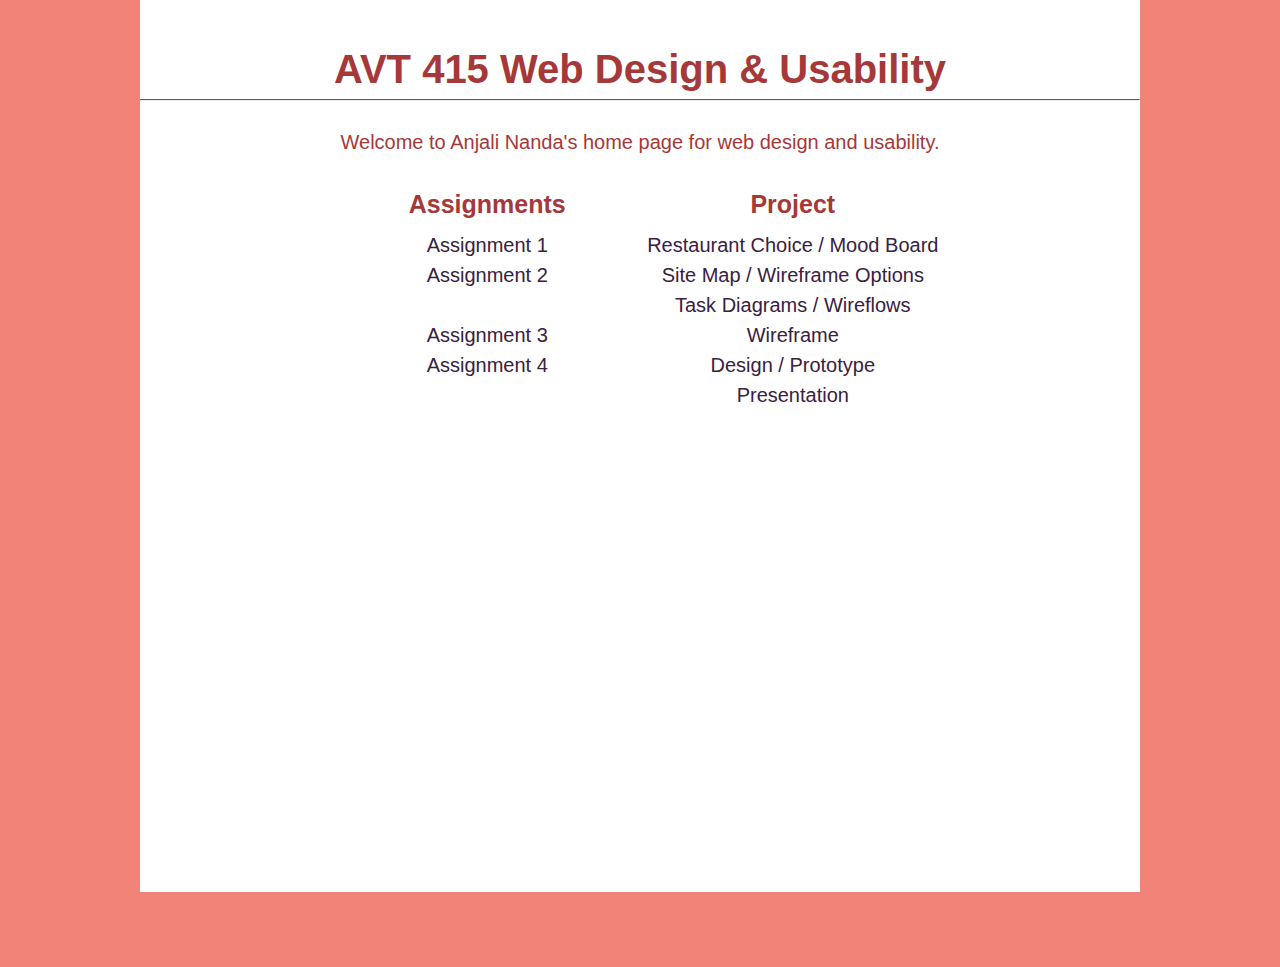
<file: index.html>
<!DOCTYPE html>
<html>
  <head>
    <title>AVT 415 Home</title>
    <meta charset="UTF-8">
    <meta name="description" content="Anjali Nanda's AVT 415 Home Page">
    <meta name="author" content="Anjali Nanda">
    <link href="css/main.css" rel="stylesheet">
  </head>
  <body>
    <div class="body">
      <h1>AVT 415 Web Design & Usability</h1>
      <hr class="new1">
      <p>Welcome to Anjali Nanda's home page for web design and usability.</p>
      <div class="nav">
        <ul>
          <li><h2>Assignments</h2>
            <div class="in">
              <ul>
              <li><a href="assignment1/index.html">Assignment 1</a></li>
              <li><a href="assignment2/index.html">Assignment 2</a><li>
              <li><a href="https://codepen.io/fhey-n/pen/NWdQmmW">Assignment 3</a></li>
              <li><a href="https://codepen.io/fhey-n/full/gOgVNxW">Assignment 4</a></li>
              </ul>
            </div>
          </li>
          <li><h2>Project</h2>
            <div class="in">
              <ul>
              <li><a href="https://docs.google.com/presentation/d/e/2PACX-1vSj5z8jAtKHHDQwoXipfmUDcc58MzfwUIvvTuuRVfI2E9MwlHM-tyxd1F4aNXb-zV2cuVQ4e8NRj1Cw/pub?start=false&loop=false&delayms=60000">Restaurant Choice / Mood Board</a></li>
              <li><a href="siteNwire/index.html">Site Map / Wireframe Options</a></li>
              <li><a href="taskNflow/index.html">Task Diagrams / Wireflows</a></li>
              <li><a href="https://www.figma.com/file/NUTX3NGpnoNQqWRLDORFaz/415-wireframe?node-id=0%3A1">Wireframe</a></li>
              <li><a href="https://www.figma.com/file/LWh6pHXyCIPmWvl8nhIyYb/415-Visual-Design?node-id=0%3A1">Design / Prototype</a></li>
              <li><a href="https://docs.google.com/presentation/d/e/2PACX-1vR1kMSTstLRzEtYjQ44GSAehk2_lnfGKcwJ5eZV2uh7LOavj_g5i6pbMYoWZTbHKZ2xeSVXsg0Xzvvv/pub?start=false&loop=false&delayms=3000">Presentation</a></li>
              </ul>
            </div>
          </li>

        </ul>
      </div>
    </div>

  </body>
</html>
</file>
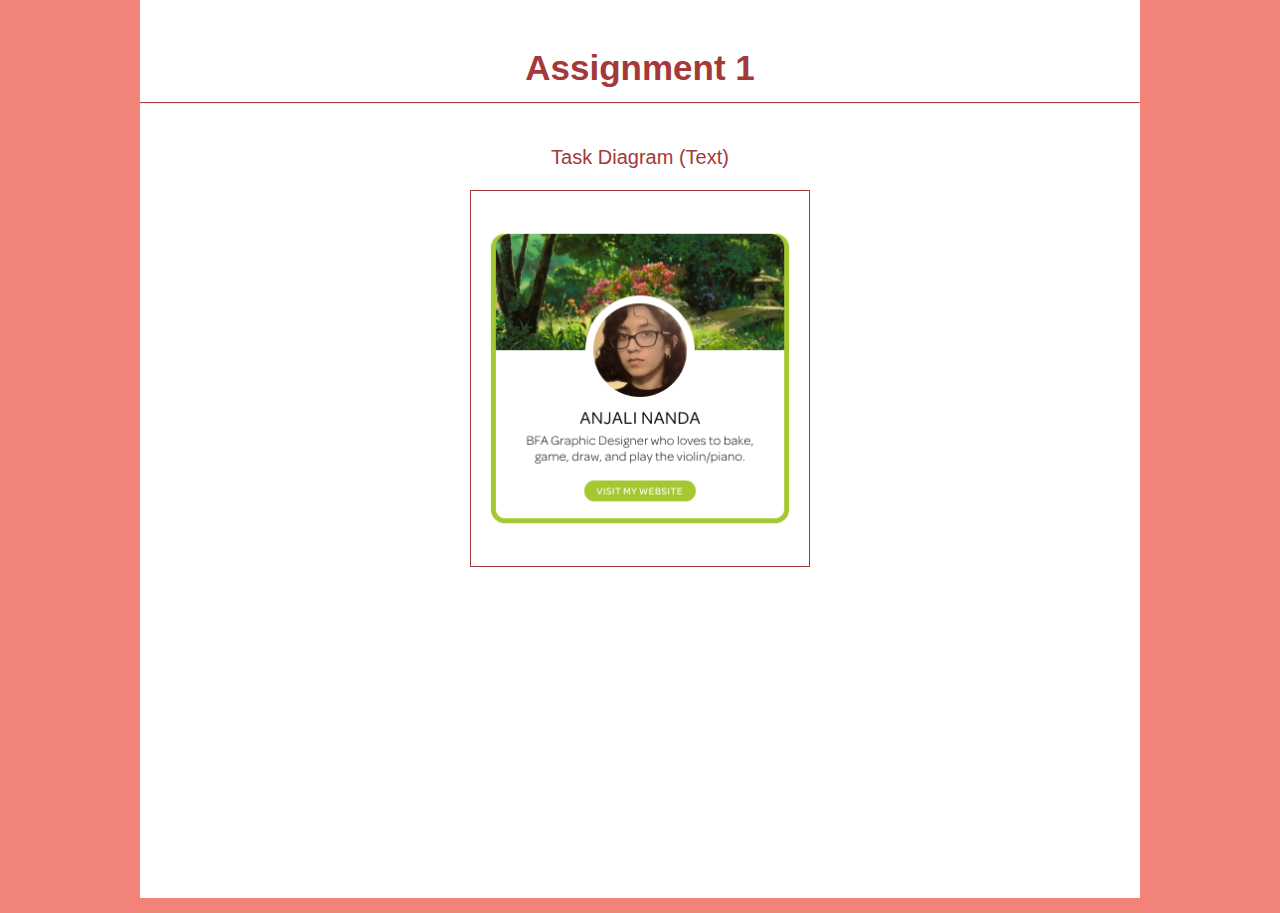
<file: assignment1/index.html>
<!DOCTYPE html>
<html>
  <head>
    <title>Project Sitemap and Wireframes</title>
    <meta charset="UTF-8">
    <meta name="description" content="AVT 415 Assignment 1">
    <meta name="author" content="Anjali Nanda">
    <link href="css/main.css" rel="stylesheet">
  </head>
      <body>
        <div class="body">
          <h1>Assignment 1</h1>
          <hr class="new1">
          <p>Task Diagram (Text)</p>
          <img src="titlecard.png" alt="title card" style="width:340px;height:377px;" border="1px solid black;" class="center">
        </div>
      </body>
    </html>
</file>
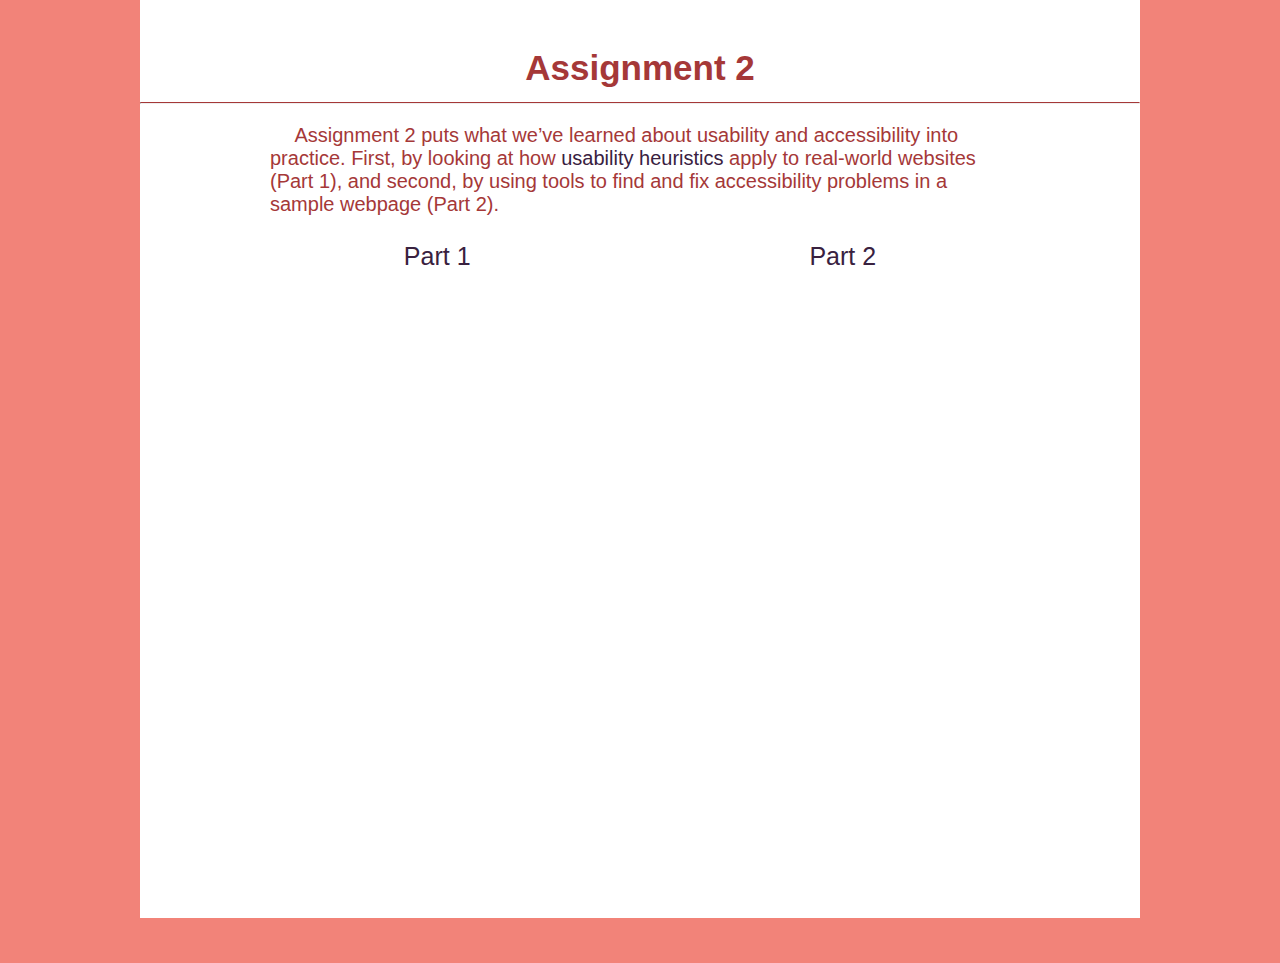
<file: assignment2/index.html>
<!DOCTYPE html>
<html>
  <head>
    <title>Assignment 2</title>
    <meta charset="utf-8">
    <meta name="description" content="Anjali Nanda, AVT 415, Assignment 2">
    <meta name="author" content="Anjali Nanda">
    <link href="css/main.css" rel="stylesheet">
  </head>
  <body>
    <div class="body">
      <h1>Assignment 2</h1>
      <hr class="new1">
      <p> &emsp; Assignment 2 puts what we’ve learned about usability and accessibility into practice. First, by looking at how <a class="para" href="https://www.nngroup.com/articles/ten-usability-heuristics/">usability heuristics</a> apply to real-world websites (Part 1), and second, by using tools to find and fix accessibility problems in a sample webpage (Part 2).</p>
      <div class="nav">
        <ul>
          <li><a href="https://docs.google.com/presentation/d/e/2PACX-1vSmTeMp3h1IAmn60cYI7nHJpoIuUB_ObREjF4EXjJ5ebCxc9TAJbmKRv3IDm5cqZ4qK4XnjS9o5SpFh/pub?start=false&loop=false&delayms=60000">Part 1</a></li>
          <li><a href="part2/index.html">Part 2</a><li>
        </ul>
      </div>
    </div>

  </body>
</html>
</file>
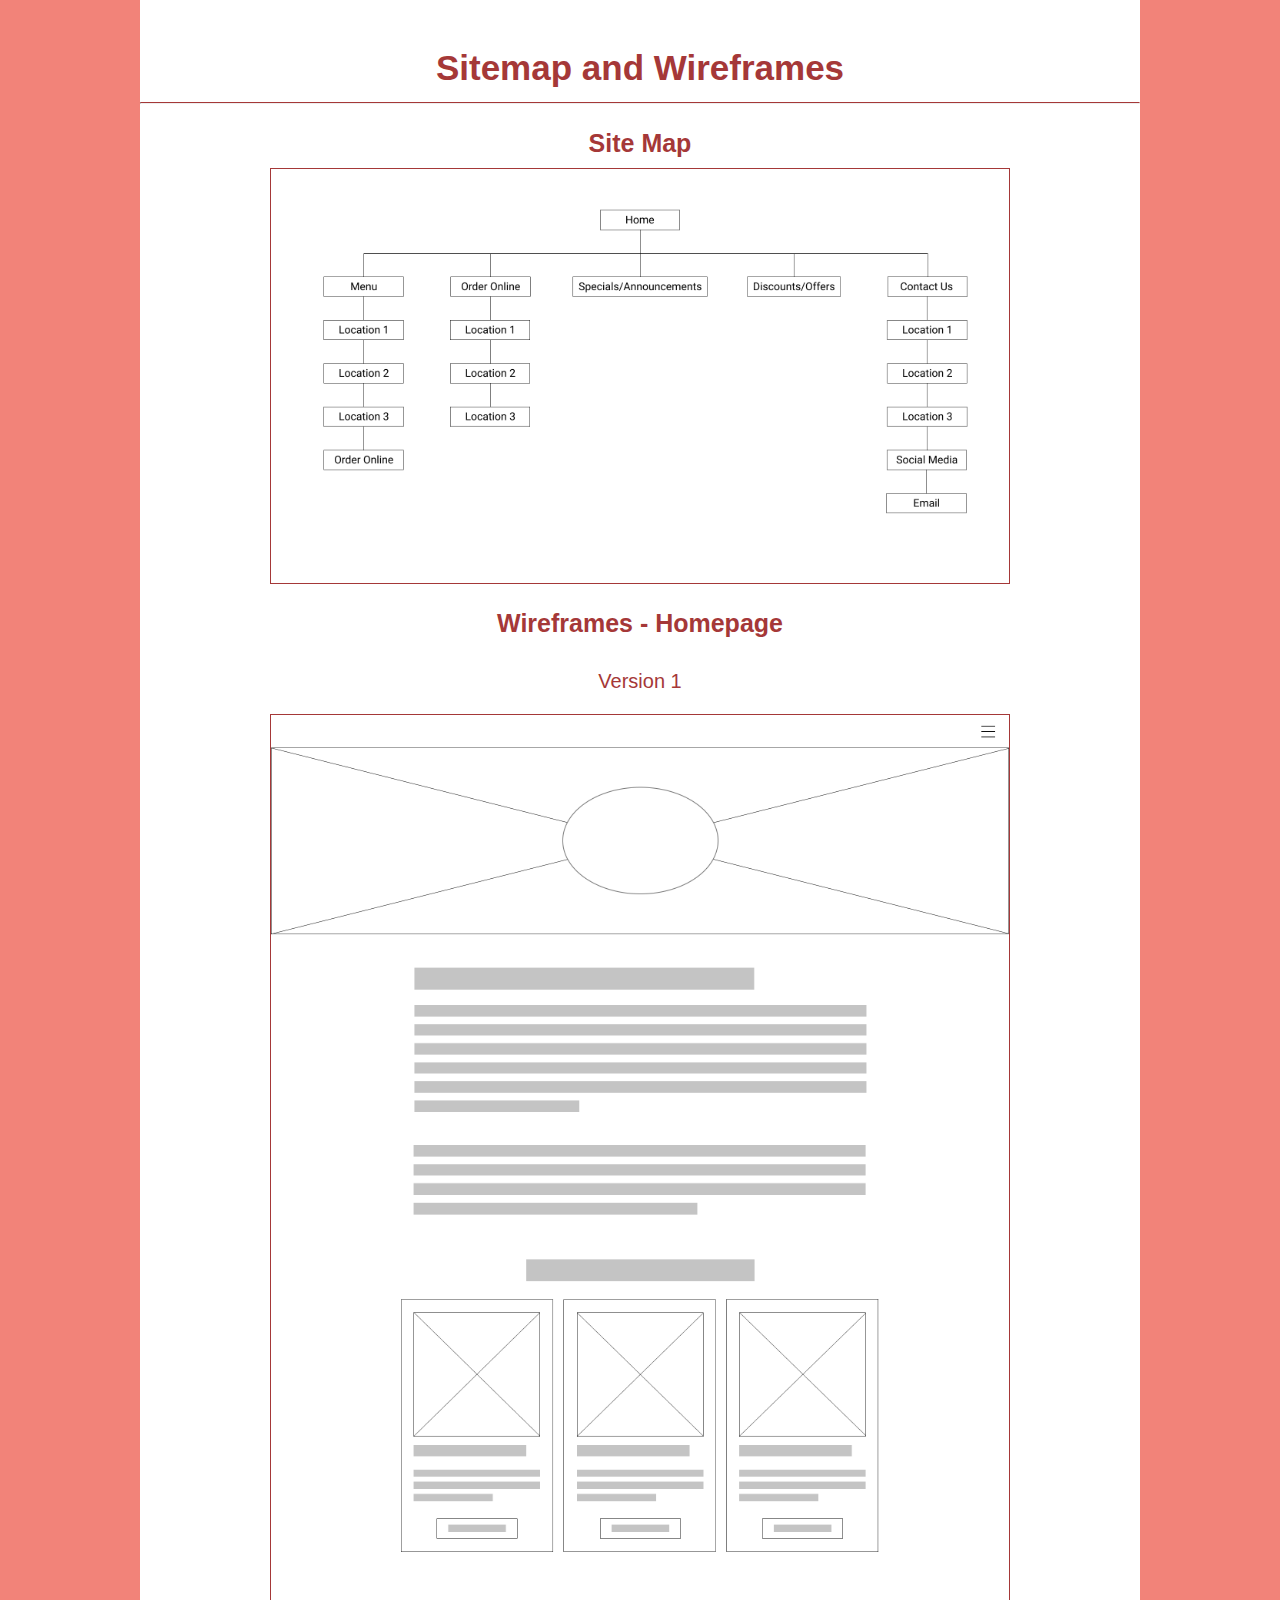
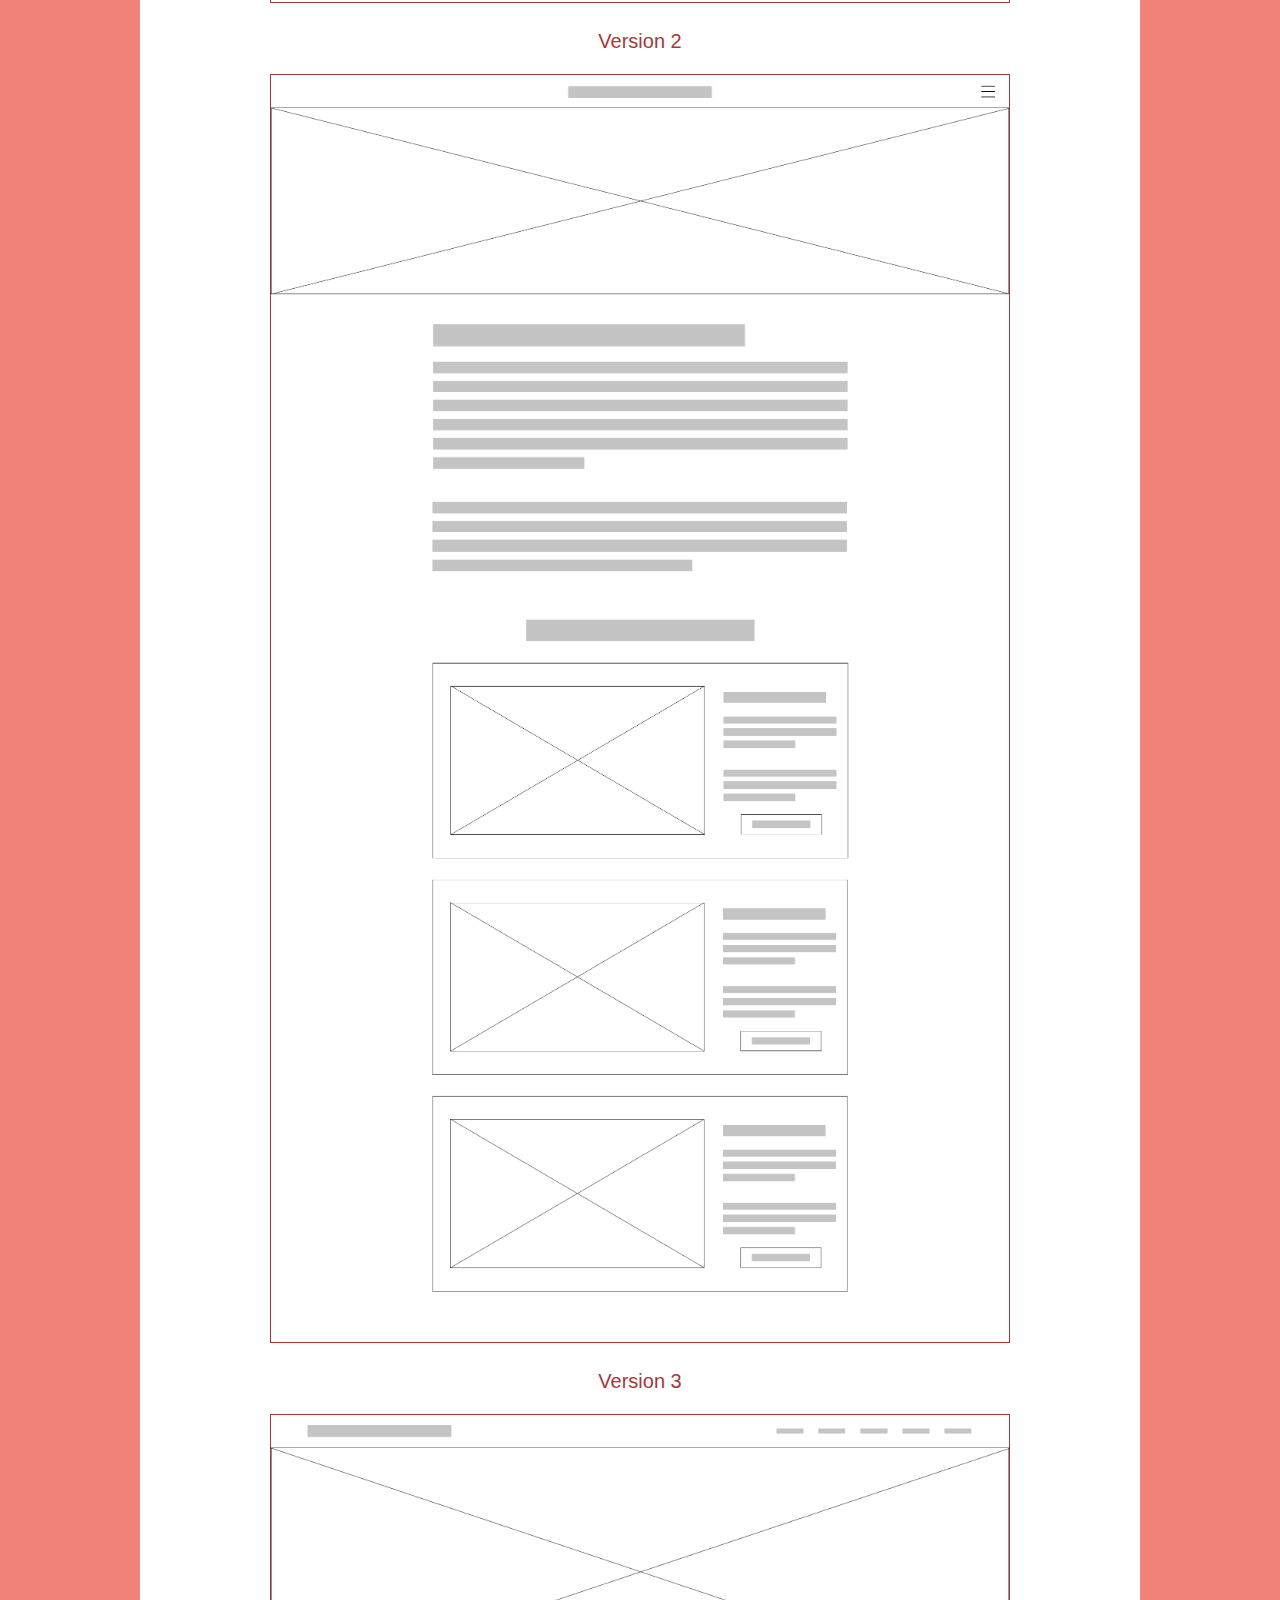
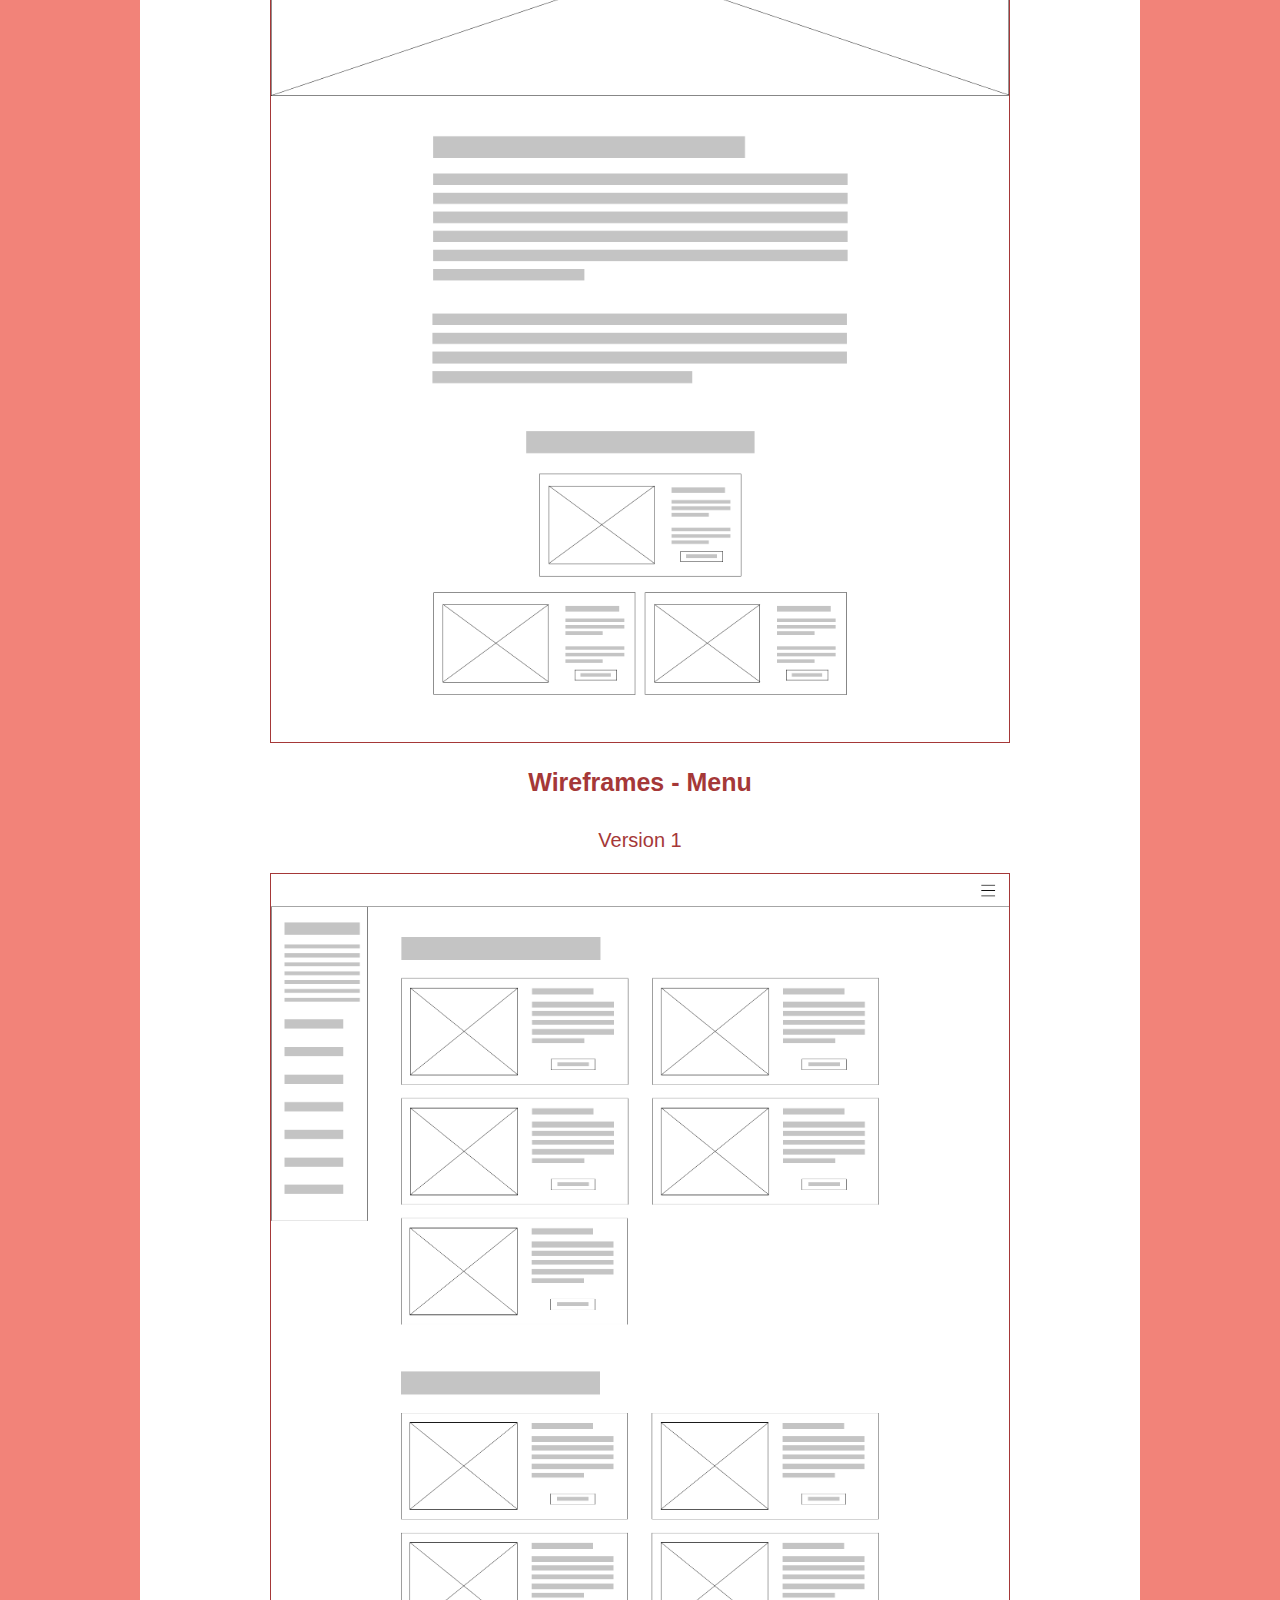
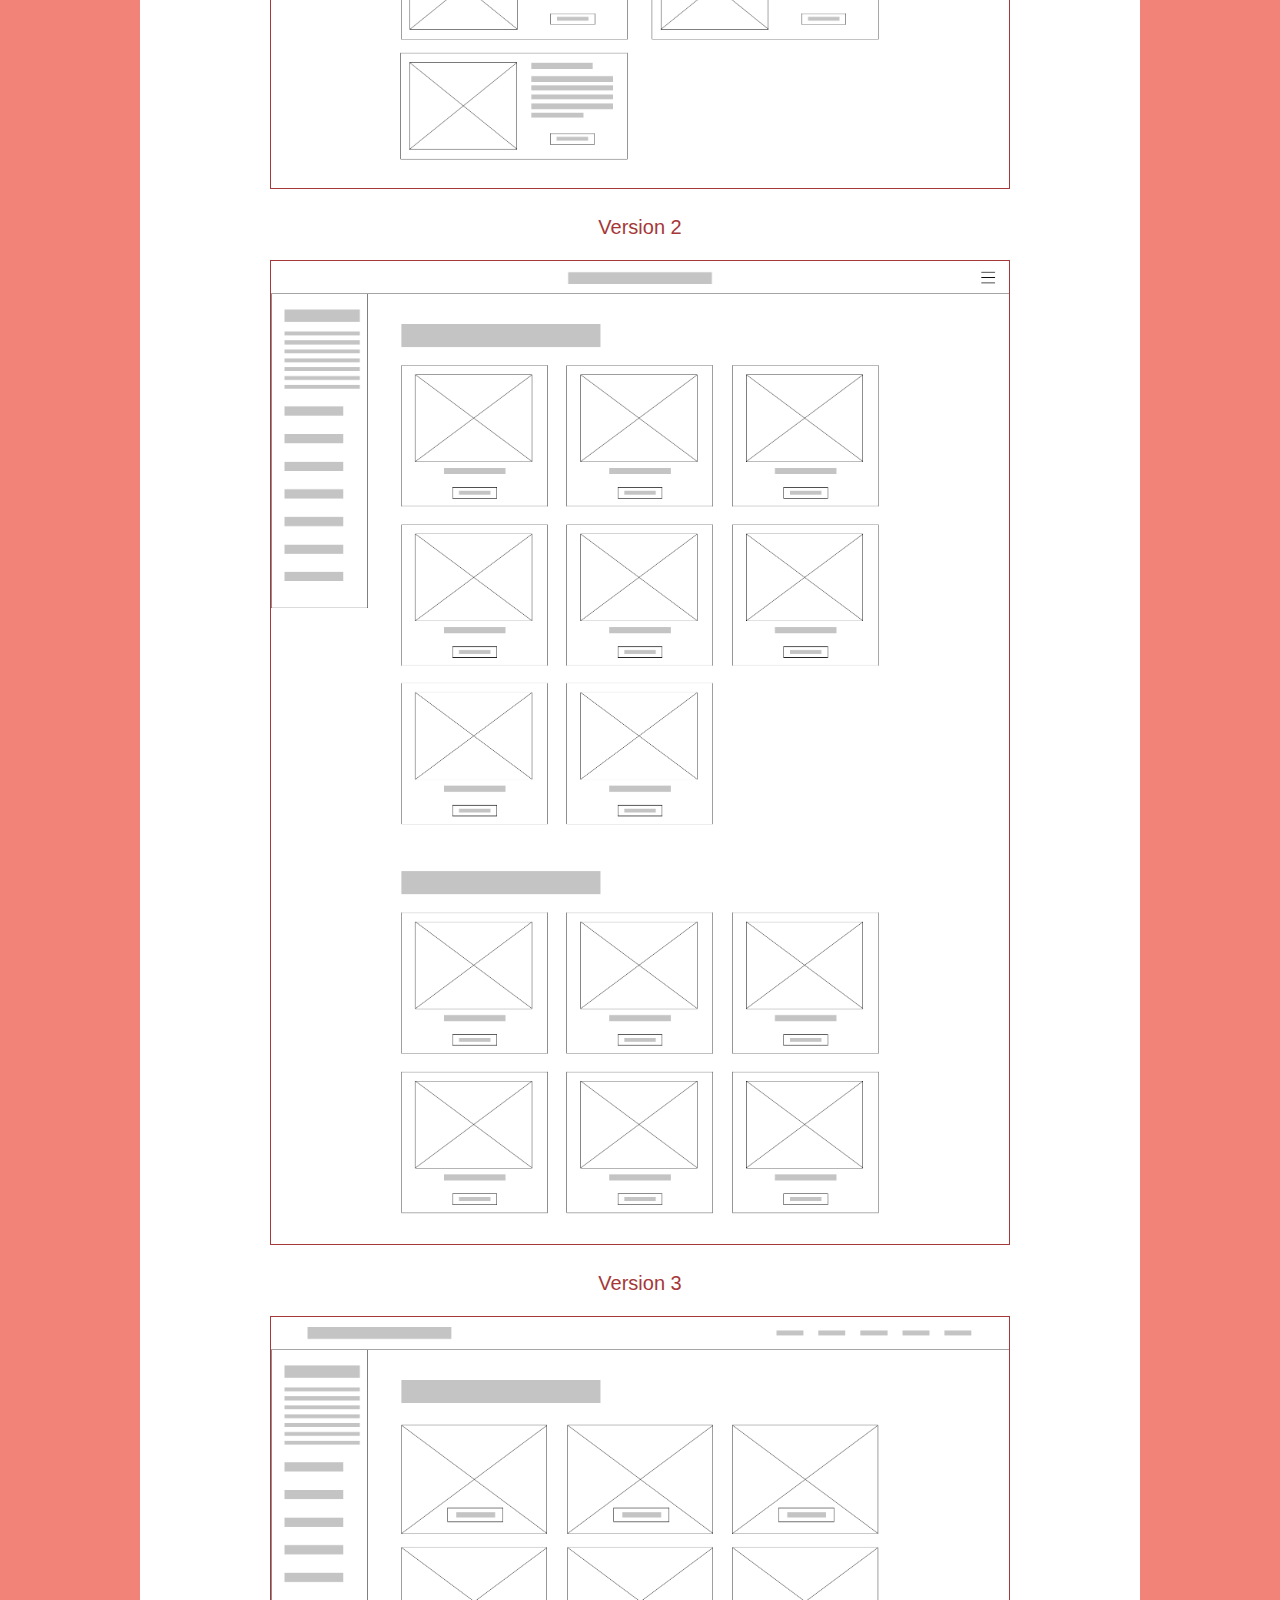
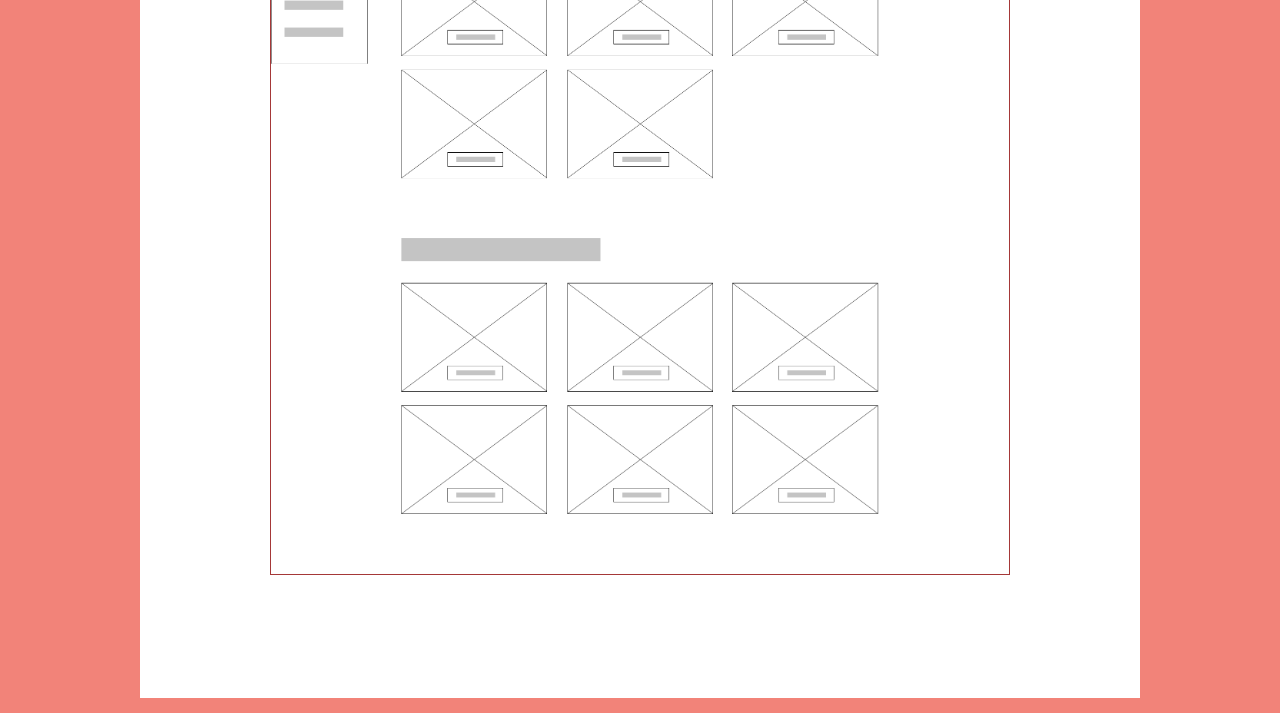
<file: siteNwire/index.html>
<!DOCTYPE html>
<html>
  <head>
    <title>Project Sitemap and Wireframes</title>
    <meta charset="UTF-8">
    <meta name="description" content="AVT 415 Project Site Map and Wireframe Options">
    <meta name="author" content="Anjali Nanda">
    <link href="css/main.css" rel="stylesheet">
  </head>
      <body>
        <div class="body">
          <h1>Sitemap and Wireframes</h1>
          <hr class="new1">
          <h3>Site Map</h3>
          <img src="frame1.png" alt="site map" style="width:740px;height:416px;" border="1px solid black;" class="center">
          <h3>Wireframes - Homepage</h3>
          <p>Version 1</p>
          <img src="home.png" alt="homepage wireframe 1" style="width:740px;height:889px;" border="1px solid black;" class="center">
          <p>Version 2</p>
          <img src="home2.png" alt="homepage wireframe 2" style="width:740px;height:1269px;" border="1px solid black;" class="center">
          <p>Version 3</p>
          <img src="home3.png" alt="homepage wireframe 3" style="width:740px;height:929px;" border="1px solid black;" class="center">
          <h3>Wireframes - Menu</h3>
          <p>Version 1</p>
          <img src="menu1.png" alt="menu wireframe 1" style="width:740px;height:916px;" border="1px solid black;" class="center">
          <p>Version 2</p>
          <img src="menu2.png" alt="menu wireframe 2" style="width:740px;height:985px;" border="1px solid black;" class="center">
          <p>Version 3</p>
          <img src="menu3.png" alt="menu wireframe 3" style="width:740px;height:859px;" border="1px solid black;" class="center">
        </div>
      </body>
    </html>
</file>
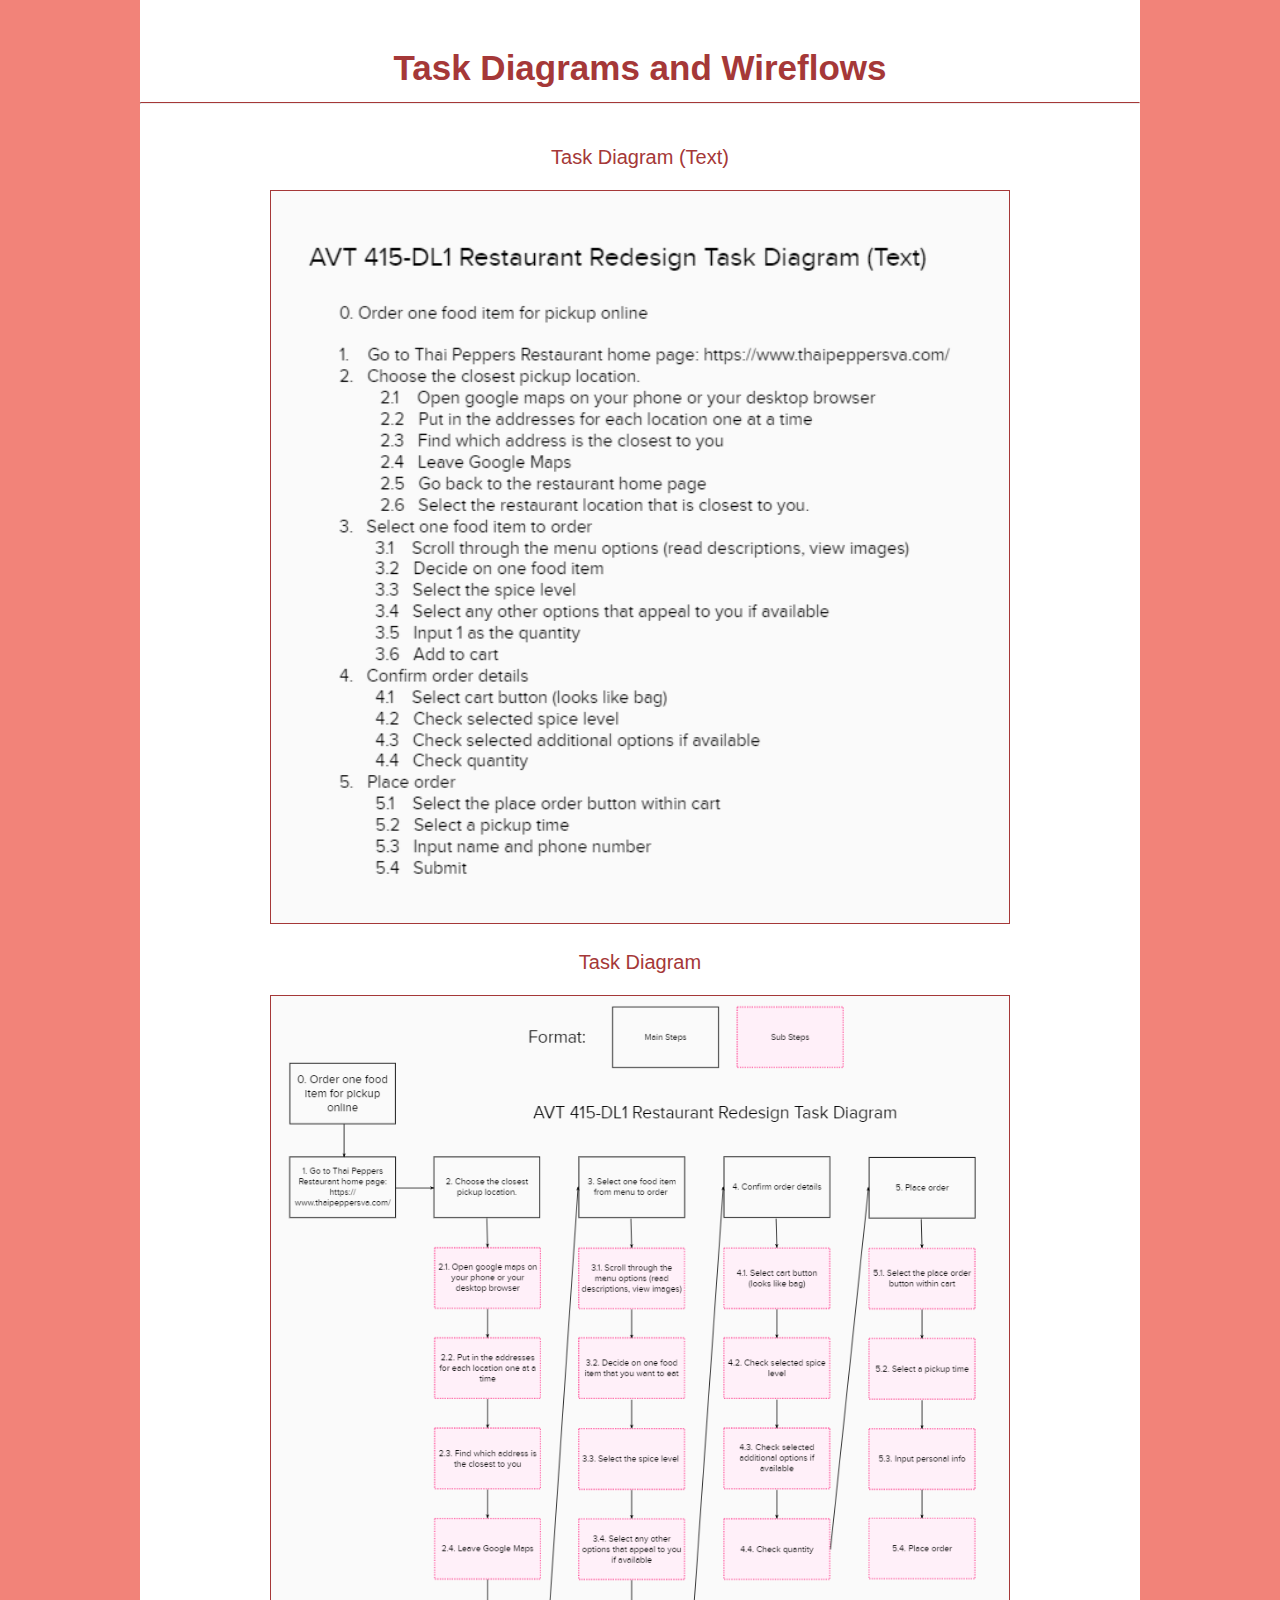
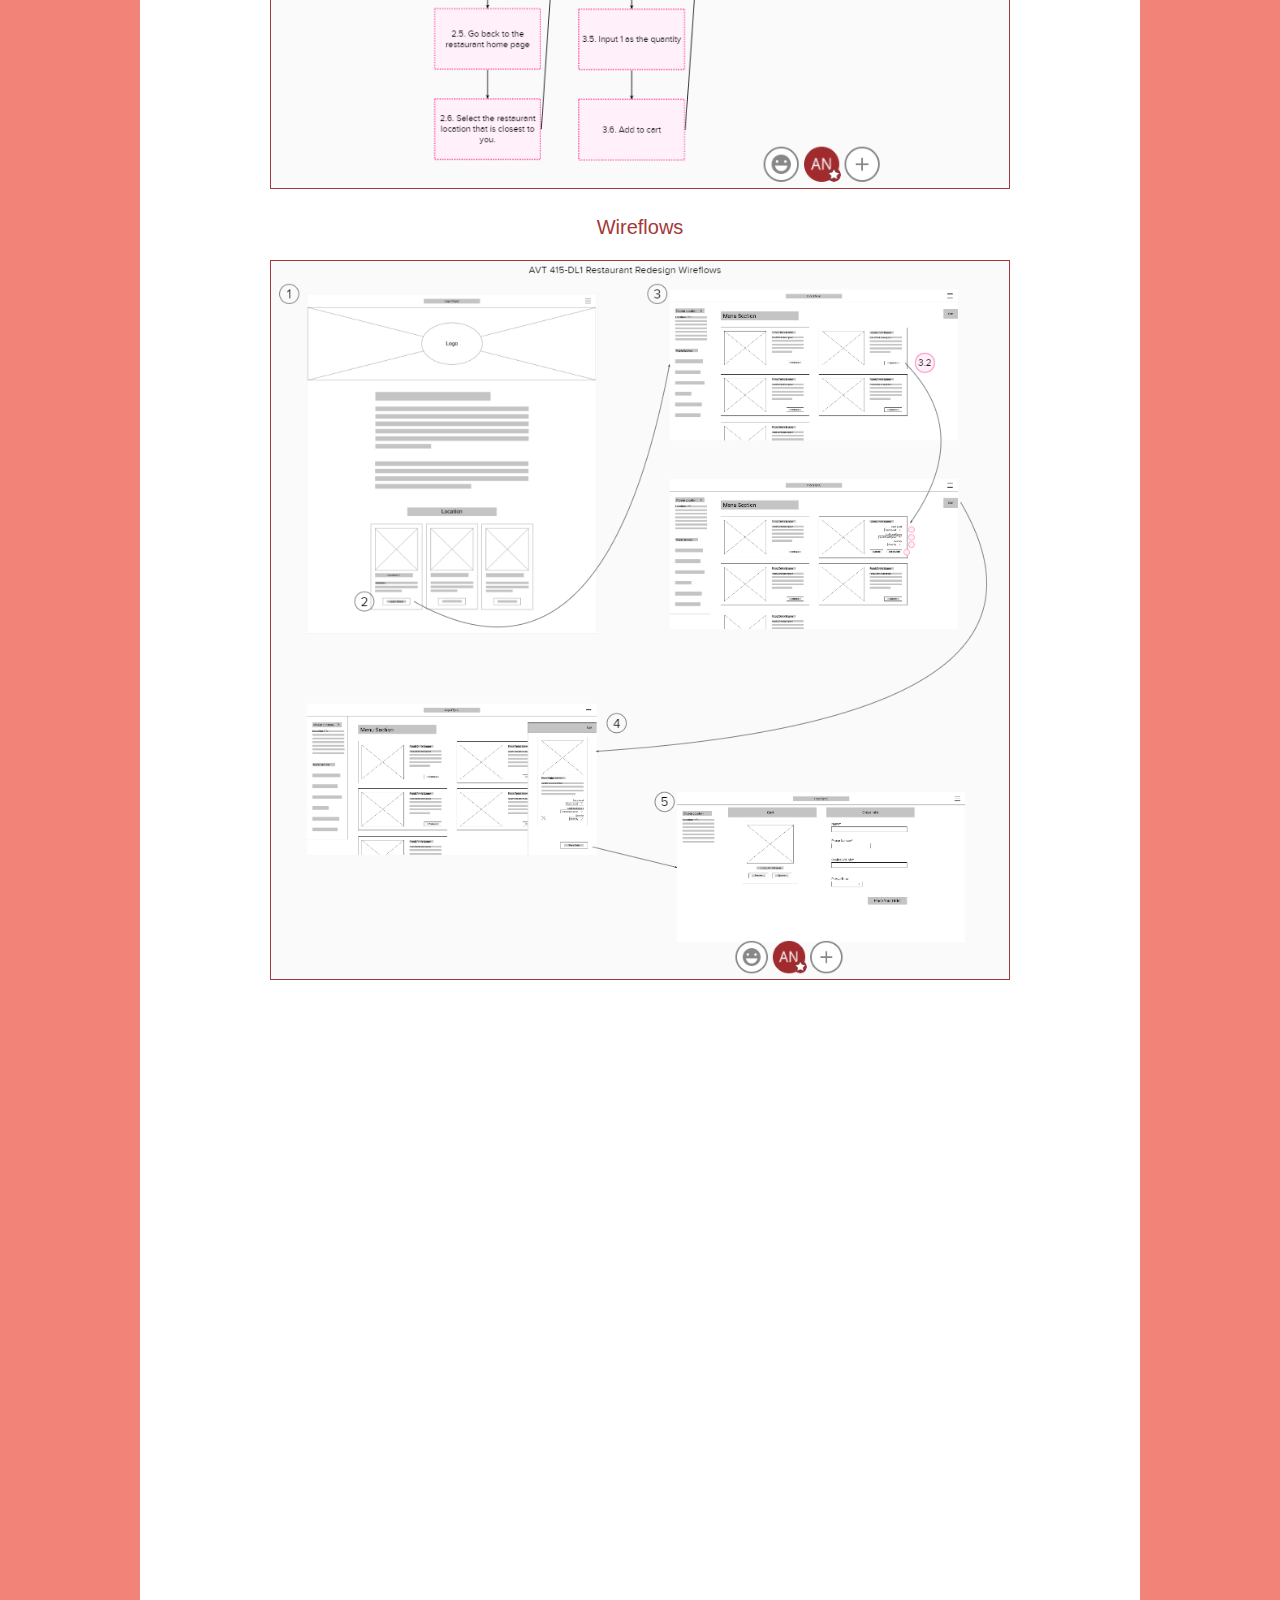
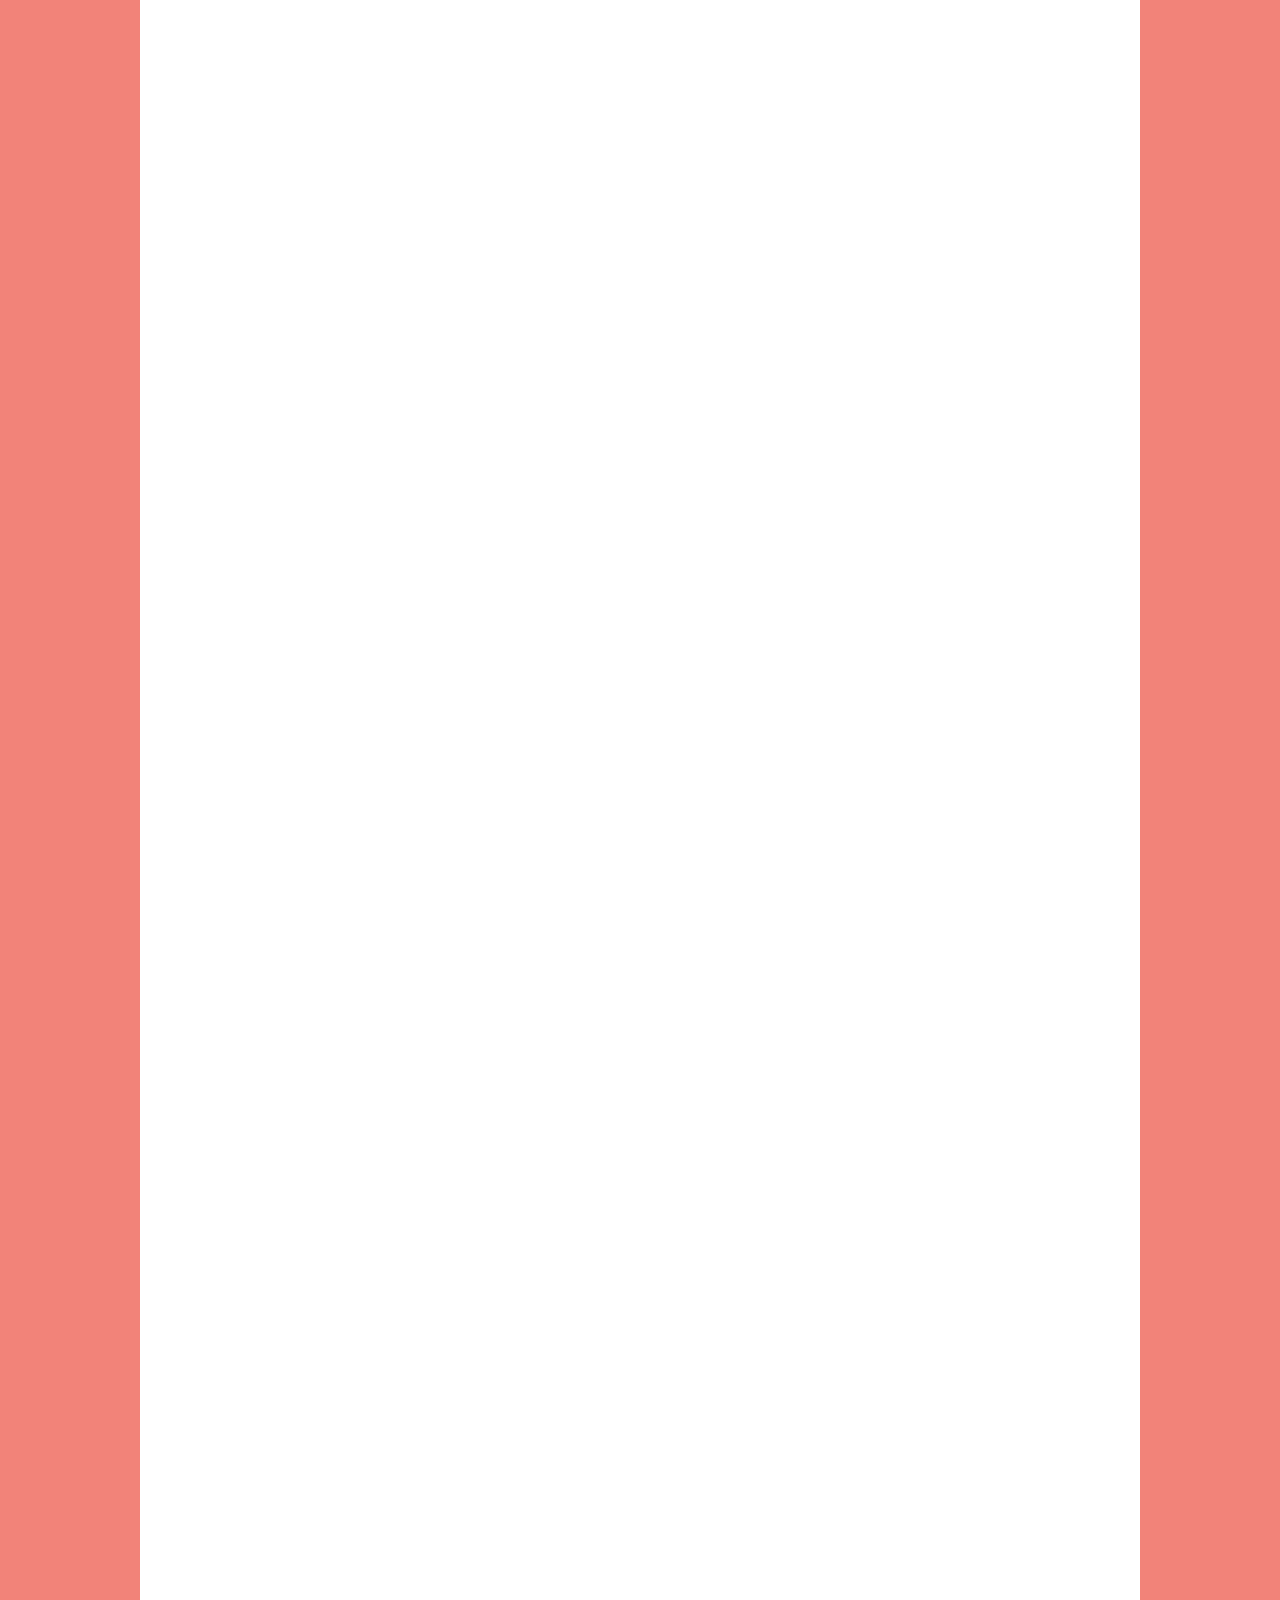
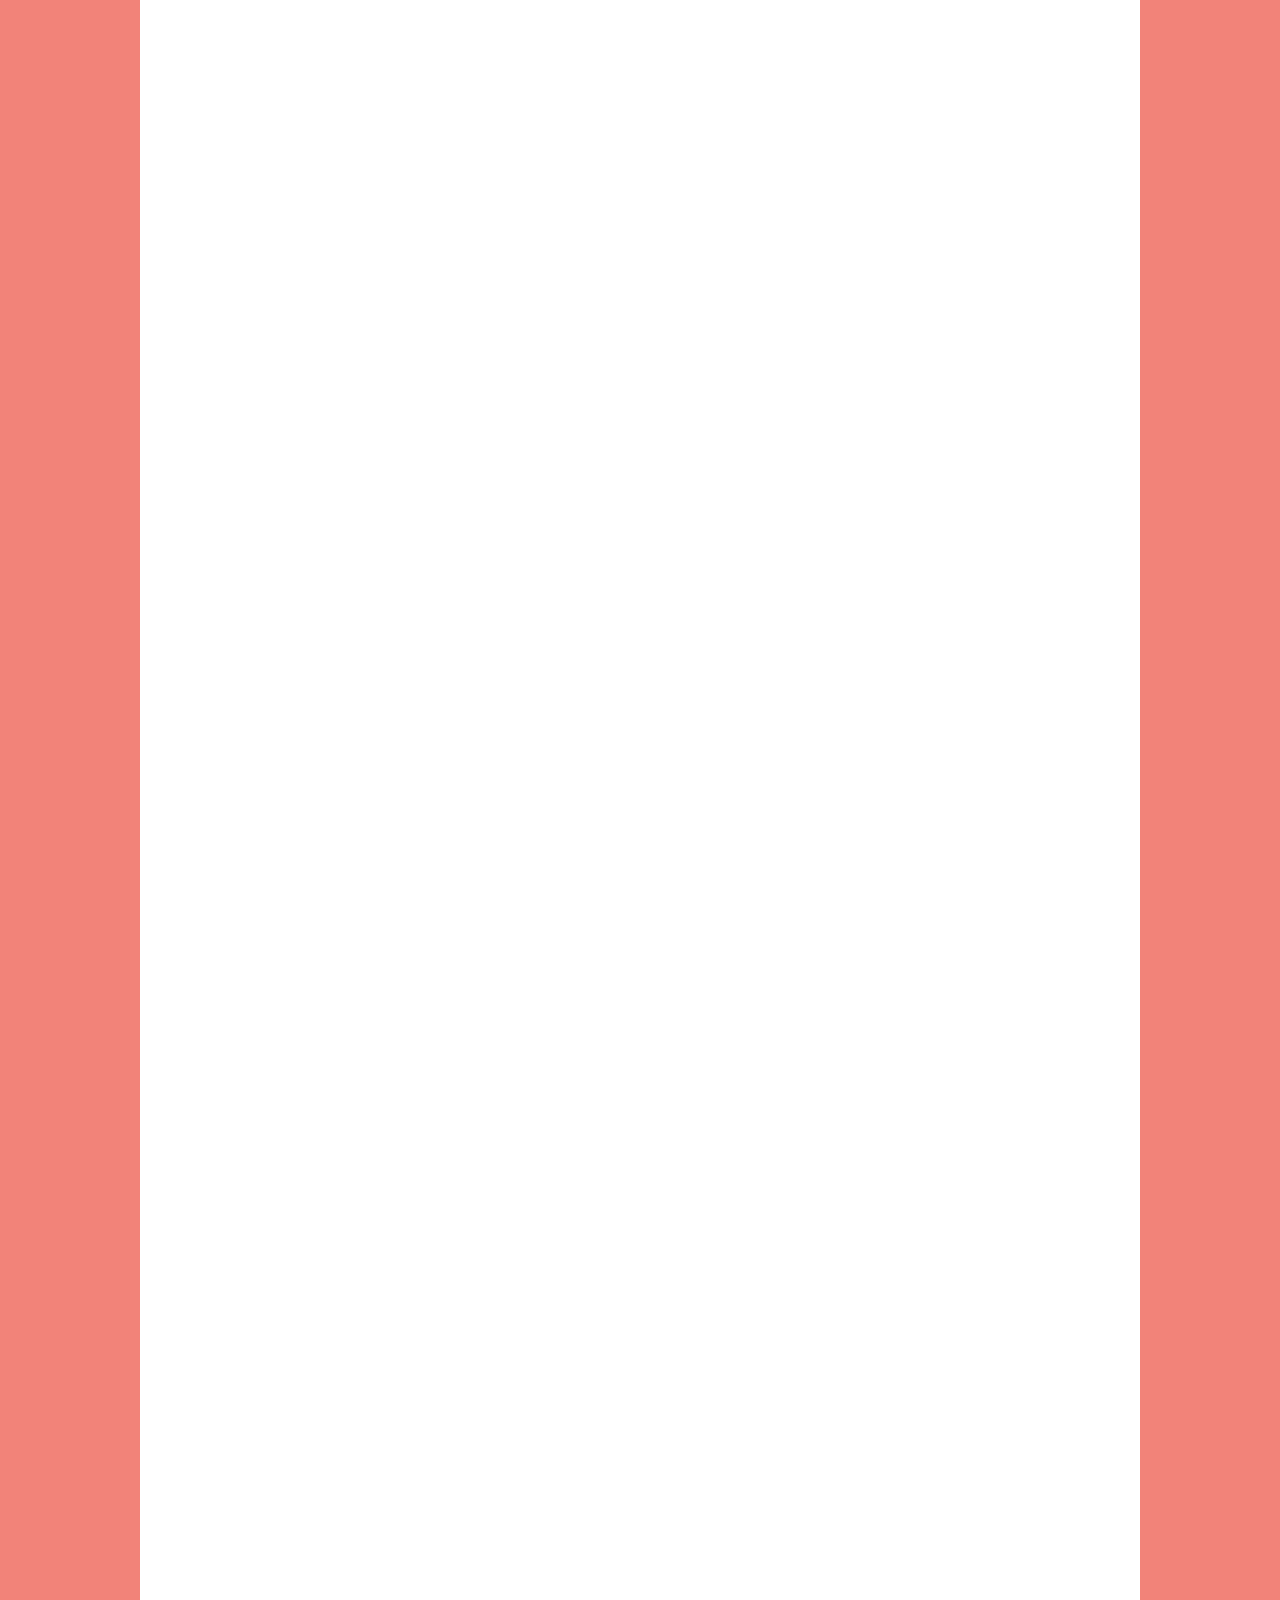
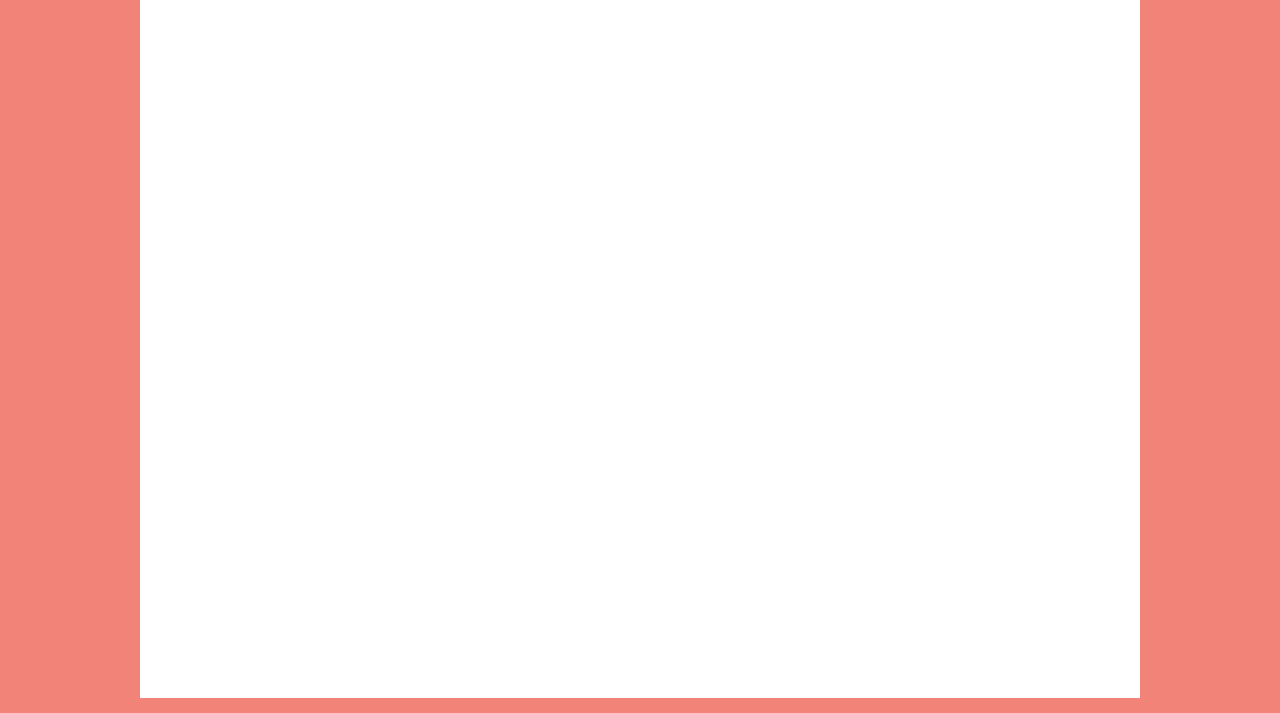
<file: taskNflow/index.html>
<!DOCTYPE html>
<html>
  <head>
    <title>Project Sitemap and Wireframes</title>
    <meta charset="UTF-8">
    <meta name="description" content="AVT 415 Project Task Diagrams and Wireflows">
    <meta name="author" content="Anjali Nanda">
    <link href="css/main.css" rel="stylesheet">
  </head>
      <body>
        <div class="body">
          <h1>Task Diagrams and Wireflows</h1>
          <hr class="new1">
          <p>Task Diagram (Text)</p>
          <img src="taskdiagram.PNG" alt="task diagram text version" style="width:740px;height:734px;" border="1px solid black;" class="center">
          <p>Task Diagram</p>
          <img src="taskdiagramimage.PNG" alt="task diagram" style="width:740px;height:794px;" border="1px solid black;" class="center">
          <p>Wireflows</p>
          <img src="wireflow.PNG" alt="wireflows" style="width:740px;height:720px;" border="1px solid black;" class="center">
        </div>
      </body>
    </html>
</file>
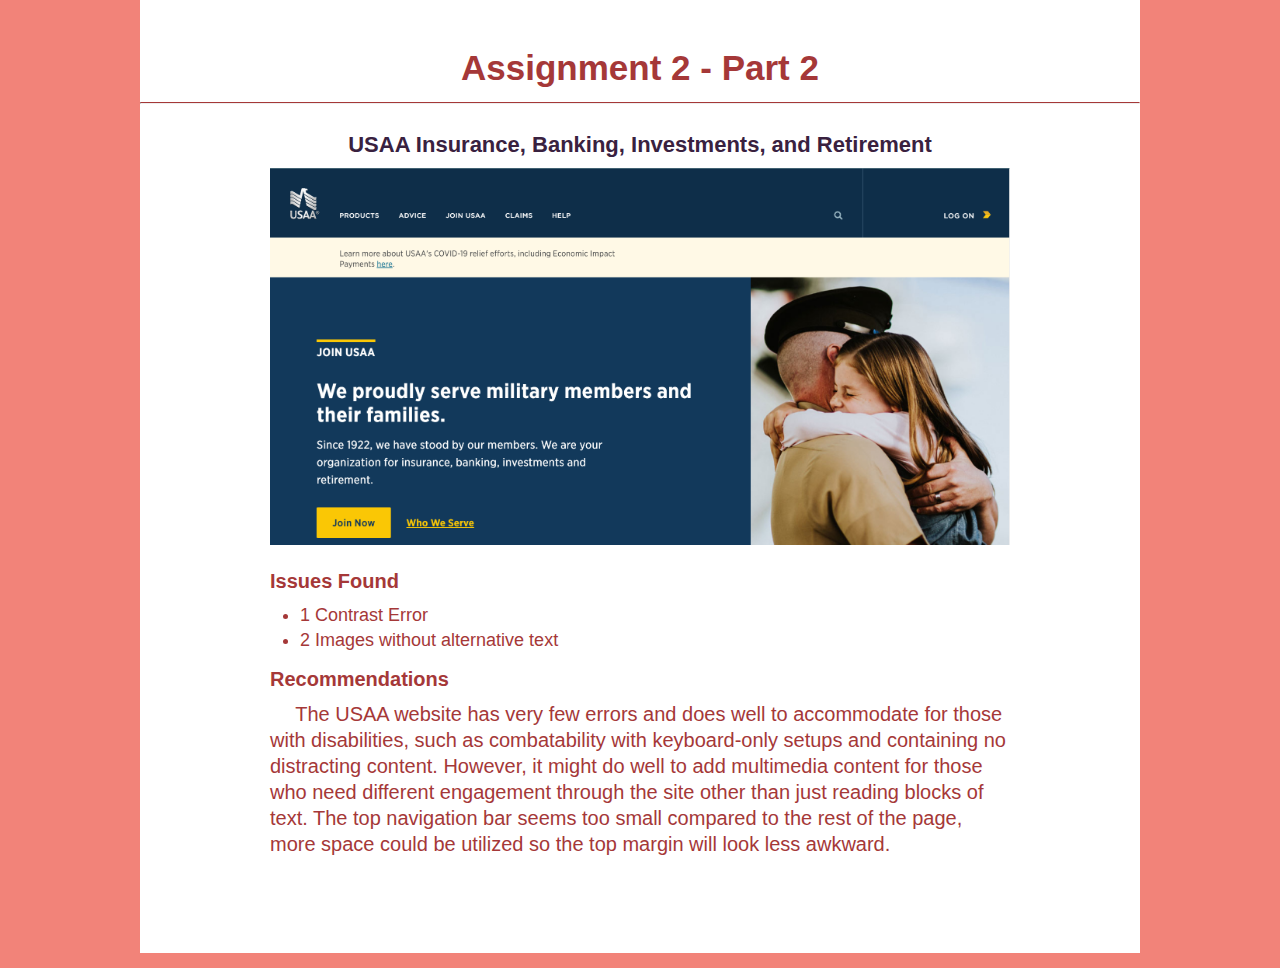
<file: assignment2/part2/index.html>
<!DOCTYPE html>
<html>
  <head>
    <meta charset="utf-8">
    <meta name="description" content="Anjali Nanda, AVT 415, Assignment 2, Part 2">
    <meta name="author" content="Anjali Nanda">
    <link href="css/main.css" rel="stylesheet">
    <title>Assignment 2 - Part 2</title>
  </head>
  <body>
    <div class="body">
      <h1>Assignment 2 - Part 2</h1>
      <hr class="new1">
      <h3><a href="https://www.usaa.com/?akredirect=true">USAA Insurance, Banking, Investments, and Retirement</a></h3>
      <img src="aarp.PNG" alt="USAA website homepage" style="width:740px;height:386.7979px;" class="center">
      <h4>Issues Found</h4>
      <ul>
        <li>1 Contrast Error</li>
        <li>2 Images without alternative text</li>
      </ul>
      <h4>Recommendations</h4>
      <p> &emsp; The USAA website has very few errors and does well to accommodate for those with disabilities, such as combatability with keyboard-only setups and containing no distracting content. However, it might do well to add multimedia content for those who need different engagement through the site other than just reading blocks of text. The top navigation bar seems too small compared to the rest of the page, more space could be utilized so the top margin will look less awkward.</p>
    </div>
  </body>
</html>
</file>
<file: css/main.css>
* {
  box-sizing: border-box;
}
body {
  background-color: #F28379;
  color: #A53838;
  font-family: sans-serif;
  font-size: 20px;
}
h1 {
  text-align: center;
  padding-top: 70px;
}
h2 {
  padding-left: 50px;
  padding-right: 50px;
  font-size: 25px;
}
p {
  padding-left: 50px;
  padding-right: 50px;
  text-align: center;
}
a {
  color: #39213F;
  text-decoration: none;
  font-size: 20px;
}
a:hover{
  color: #8C778A;
}
#images {
  margin: 0;
  text-align: center;
}
#images img {
  max-width: 100%;
  margin: 25px 0;
}
hr.new1 {
  border-top: 1px solid #A53838;
  margin-top: -20px;
  margin-bottom: 30px;
}
.in ul {
  list-style-type: none;
  text-align: left;
  margin: 0;
  padding: 0;
}
.in li {
  padding-left: 0;
  float: left;
  line-height: 20px;
  height: 30px;
}
.body {
  background-color: white;
  width: 1000px;
  height: 915px;
  position: relative;
  margin: -50px auto 75px auto;
}
.nav ul {
  list-style: none;
  text-align: center;
  padding: 0;
  margin: 0;
}
.nav li {
  line-height: 20px;
  height: 30px;
}
@media screen and (min-width: 600px) {
  .nav li {
    width: 300px;
    border-bottom: none;
  }
  .nav li {
    display: inline-block;
  }
</file>
<file: assignment1/css/main.css>
* {
  box-sizing: border-box;
}
body {
  background-color: #F28379;
  color: #A53838;
  font-family: sans-serif;
  font-size: 20px;
}
ul {
  text-align: left;
  padding-left: 160px;
  margin: 0;
  font-size: 18px;
}
li{
  padding: 0;
  line-height: 1.4;
}
h1 {
  text-align: center;
  padding-top: 50px;
  font-size: 35px;
}
h3 {
  text-align: center;
  font-size: 25px;
  padding-top: 0px;
  margin-bottom: 10px;
}
h4 {
  text-align: left;
  font-size: 20px;
  padding-left: 130px;
  margin-top: 15px;
  margin-bottom: 10px;
}
p {
  padding-left: 130px;
  padding-right: 130px;
  padding-top: 20px;
  text-align: center;
  margin-top: 5px;
  line-height: 1.3;
}
a {
  color: #39213F;
  text-decoration: none;
  font-size: 22px;
  padding-left: 50px;
  padding-right: 50px;
  padding-top: 50px;
}
a:hover{
  color: #8C778A;
}
#images {
  margin: 0;
  text-align: center;
}
#images img {
  margin: 25px 0;
  border: 1px solid #39213F;
}
.center {
  display: block;
  margin-left: auto;
  margin-right: auto;
  width: 50%;
}
hr.new1 {
  border-top: 1px solid #A53838;
  margin-top: -10px;
  margin-bottom: 20px;
}
.body {
  background-color: white;
  width: 1000px;
  height: 900px; /*920px*/
  position: relative;
  margin: -25px auto 15px auto;
}
a.para{
  color: #39213F;
  text-decoration: none;
  margin: 0;
  padding: 0;
  text-align: center;
  font-size: 25px;
}
a.para:hover{
  color: #8C778A;
}
</file>
<file: assignment2/css/main.css>
* {
  box-sizing: border-box;
}
body {
  background-color: #F28379;
  color: #A53838;
  font-family: sans-serif;
  font-size: 20px;
}
h1 {
  text-align: center;
  padding-top: 50px;
  font-size: 35px;
}
h2 {
  padding-left: 50px;
  padding-right: 50px;
  font-size: 20px;
}
p {
  padding-left: 130px;
  padding-right: 130px;
  padding-bottom: 10px;
  text-align: left;
}
a {
  color: #39213F;
  text-decoration: none;
  font-size: 25px;
  margin: 0;
  padding: 0;
  text-align: center;
}
a:hover{
  color: #8C778A;
}
#images {
  margin: 0;
  text-align: center;
}
#images img {
  max-width: 100%;
  margin: 25px 0;
}
hr.new1 {
  border-top: 1px solid #A53838;
  margin-top: -10px;
  margin-bottom: 10px;
}
.body {
  background-color: white;
  width: 1000px;
  height: 920px;
  position: relative;
  margin: -25px auto 45px auto;
}
.nav ul {
  list-style: none;
  text-align: center;
  padding: 0;
  margin: 0;
}
.nav li {
  line-height: 20px;
  height: 30px;
}
@media screen and (min-width: 400px) {
.nav li {
    width: 400px;
    border-bottom: none;
}
.nav li {
    display: inline-block;
}
a.para{
  color: #39213F;
  text-decoration: none;
  margin: 0;
  padding: 0;
  font-size: 20px;
}
a.para:hover{
  color: #8C778A;
}
</file>
<file: siteNwire/css/main.css>
* {
  box-sizing: border-box;
}
body {
  background-color: #F28379;
  color: #A53838;
  font-family: sans-serif;
  font-size: 20px;
}
ul {
  text-align: left;
  padding-left: 160px;
  margin: 0;
  font-size: 18px;
}
li{
  padding: 0;
  line-height: 1.4;
}
h1 {
  text-align: center;
  padding-top: 50px;
  font-size: 35px;
}
h3 {
  text-align: center;
  font-size: 25px;
  padding-top: 0px;
  margin-bottom: 10px;
}
h4 {
  text-align: left;
  font-size: 20px;
  padding-left: 130px;
  margin-top: 15px;
  margin-bottom: 10px;
}
p {
  padding-left: 130px;
  padding-right: 130px;
  padding-top: 20px;
  text-align: center;
  margin-top: 5px;
  line-height: 1.3;
}
a {
  color: #39213F;
  text-decoration: none;
  font-size: 22px;
  padding-left: 50px;
  padding-right: 50px;
  padding-top: 50px;
}
a:hover{
  color: #8C778A;
}
#images {
  margin: 0;
  text-align: center;
}
#images img {
  margin: 25px 0;
  border: 1px solid #39213F;
}
.center {
  display: block;
  margin-left: auto;
  margin-right: auto;
  width: 50%;
}
hr.new1 {
  border-top: 1px solid #A53838;
  margin-top: -10px;
  margin-bottom: 20px;
}
.body {
  background-color: white;
  width: 1000px;
  height: 7100px; /*920px*/
  position: relative;
  margin: -25px auto 15px auto;
}
a.para{
  color: #39213F;
  text-decoration: none;
  margin: 0;
  padding: 0;
  text-align: center;
  font-size: 25px;
}
a.para:hover{
  color: #8C778A;
}
</file>
<file: taskNflow/css/main.css>
* {
  box-sizing: border-box;
}
body {
  background-color: #F28379;
  color: #A53838;
  font-family: sans-serif;
  font-size: 20px;
}
ul {
  text-align: left;
  padding-left: 160px;
  margin: 0;
  font-size: 18px;
}
li{
  padding: 0;
  line-height: 1.4;
}
h1 {
  text-align: center;
  padding-top: 50px;
  font-size: 35px;
}
h3 {
  text-align: center;
  font-size: 25px;
  padding-top: 0px;
  margin-bottom: 10px;
}
h4 {
  text-align: left;
  font-size: 20px;
  padding-left: 130px;
  margin-top: 15px;
  margin-bottom: 10px;
}
p {
  padding-left: 130px;
  padding-right: 130px;
  padding-top: 20px;
  text-align: center;
  margin-top: 5px;
  line-height: 1.3;
}
a {
  color: #39213F;
  text-decoration: none;
  font-size: 22px;
  padding-left: 50px;
  padding-right: 50px;
  padding-top: 50px;
}
a:hover{
  color: #8C778A;
}
#images {
  margin: 0;
  text-align: center;
}
#images img {
  margin: 25px 0;
  border: 1px solid #39213F;
}
.center {
  display: block;
  margin-left: auto;
  margin-right: auto;
  width: 50%;
}
hr.new1 {
  border-top: 1px solid #A53838;
  margin-top: -10px;
  margin-bottom: 20px;
}
.body {
  background-color: white;
  width: 1000px;
  height: 7100px; /*920px*/
  position: relative;
  margin: -25px auto 15px auto;
}
a.para{
  color: #39213F;
  text-decoration: none;
  margin: 0;
  padding: 0;
  text-align: center;
  font-size: 25px;
}
a.para:hover{
  color: #8C778A;
}
</file>
<file: assignment2/part2/css/main.css>
* {
  box-sizing: border-box;
}
body {
  background-color: #F28379;
  color: #A53838;
  font-family: sans-serif;
  font-size: 20px;
}
ul {
  text-align: left;
  padding-left: 160px;
  margin: 0;
  font-size: 18px;
}
li{
  padding: 0;
  line-height: 1.4;
}
h1 {
  text-align: center;
  padding-top: 50px;
  font-size: 35px;
}
h3 {
  text-align: center;
  font-size: 25px;
  padding-top: 0px;
  margin-bottom: 10px;
}
h4 {
  text-align: left;
  font-size: 20px;
  padding-left: 130px;
  margin-top: 15px;
  margin-bottom: 10px;
}
p {
  padding-left: 130px;
  padding-right: 130px;
  padding-bottom: 10px;
  text-align: left;
  margin-top: 5px;
  line-height: 1.3;
}
a {
  color: #39213F;
  text-decoration: none;
  font-size: 22px;
  padding-left: 50px;
  padding-right: 50px;
  padding-top: 50px;
}
a:hover{
  color: #8C778A;
}
#images {
  margin: 0;
  text-align: center;
}
#images img {
  margin: 25px 0;
}
.center {
  display: block;
  margin-left: auto;
  margin-right: auto;
  width: 50%;
  padding-bottom: 10px;
}
hr.new1 {
  border-top: 1px solid #A53838;
  margin-top: -10px;
  margin-bottom: 20px;
}
.body {
  background-color: white;
  width: 1000px;
  height: 955px; /*920px*/
  position: relative;
  margin: -25px auto 15px auto;
}
a.para{
  color: #39213F;
  text-decoration: none;
  margin: 0;
  padding: 0;
  text-align: center;
  font-size: 25px;
}
a.para:hover{
  color: #8C778A;
}
</file>
